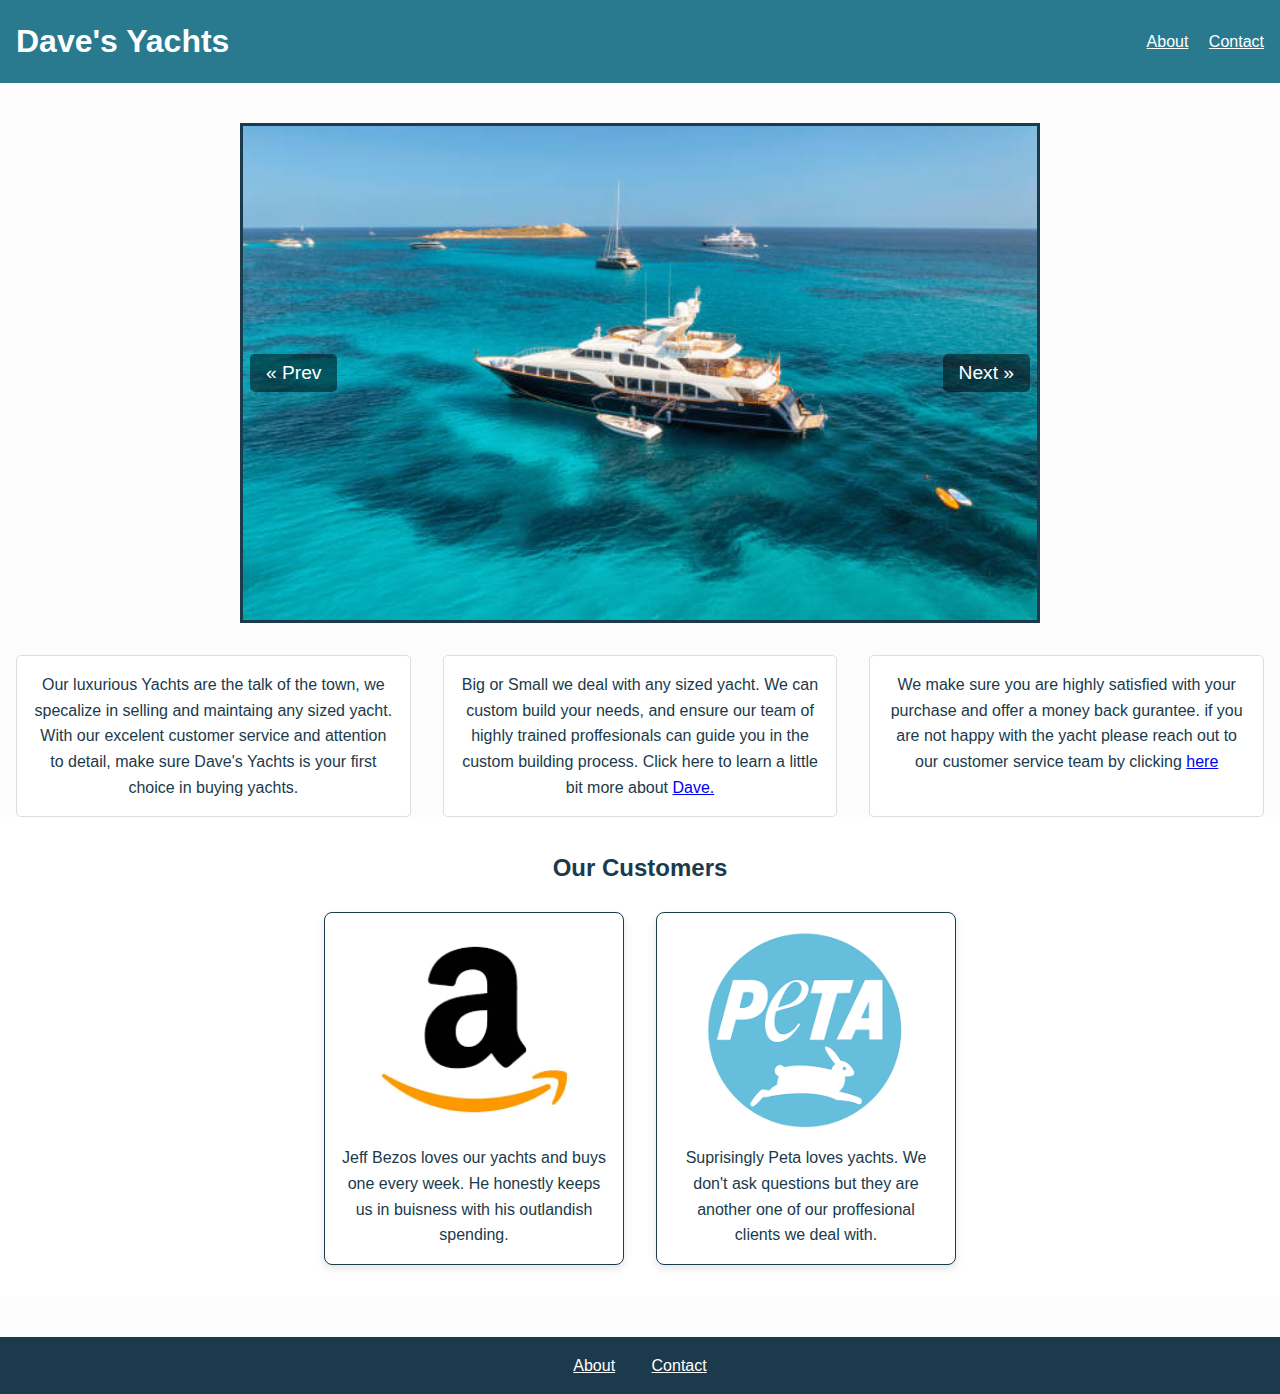
<file: index.html>
<!DOCTYPE html>
<html lang="en">
  <head>
    <meta charset="UTF-8">
    <meta name="viewport" content="width=device-width, initial-scale=1.0">
    <meta http-equiv="X-UA-Compatible" content="ie=edge">
    <title>Project 1</title>
    <link rel="stylesheet" href="assets/styles.css">
  </head>
  <body>
    <!--Header container, universal for all pages-->
    <header>
      <div class="header-container">
        <h1>Dave's Yachts</h1>
        <nav>
          <a href="pages/About.html">About</a>
          <a href="pages/Contact.html">Contact</a>
        </nav>
      </div>
    </header>
    <!--Main Content wrapper-->
    <div class="main-content">
      <!--Hero images, with slider-->
        <div class="hero-container-slider">
            <img src="imgs/boat1.jpg" alt="Yacht Image">
            <img src="imgs/boat2.jpg" alt="Yacht Image">
            <img src="imgs/boat3.jpg" alt="Yacht Image">
            <button class="slider-btn prev-btn">&laquo; Prev</button>
            <button class="slider-btn next-btn">Next &raquo;</button>
          </div>
        <!--Company info with 3 column layout-->
        <div class="columns">
            <div class="col-1">
                <p>Our luxurious Yachts are the talk of the town, we specalize in selling and maintaing any sized yacht. With our excelent customer service and attention to detail, make sure Dave's Yachts is your first choice in buying yachts.</p>
            </div>
            <div class="col-2">
                <p>Big or Small we deal with any sized yacht. We can custom build your needs, and ensure our team of highly trained proffesionals can guide you in the custom building process. Click here to learn a little bit more about <a href="pages/About.html">Dave.</a></p>
            </div>
            <div class="col-3">
                <p>We make sure you are highly satisfied with your purchase and offer a money back gurantee. if you are not happy with the yacht please reach out to our customer service team by clicking <a href="pages/Contact.html">here</a></p>
            </div>
        </div>
        <!--Clients section with 2 column layout-->
        <div class="clients-section">
            <h2>Our Customers</h2>
            <div class="clients-columns">
              <div class="client">
                <h3><img src="imgs/logo.png"></h3>
                <p>Jeff Bezos loves our yachts and buys one every week. He honestly keeps us in buisness with his outlandish spending. </p>
              </div>
              <div class="client">
                <h3><img src="imgs/logo2.png"></h3>
                <p>Suprisingly Peta loves yachts. We don't ask questions but they are another one of our proffesional clients we deal with. </p>
              </div>
            </div>
        </div>
    </div>
     <!--Footer container, universal for all pages-->
        <footer>
            <nav>
              <a href="pages/About.html">About</a>
              <a href="pages/Contact.html">Contact</a>
            </nav>
        </footer>
    <script src="js/index.js"></script>
  </body>
</html>
</file>
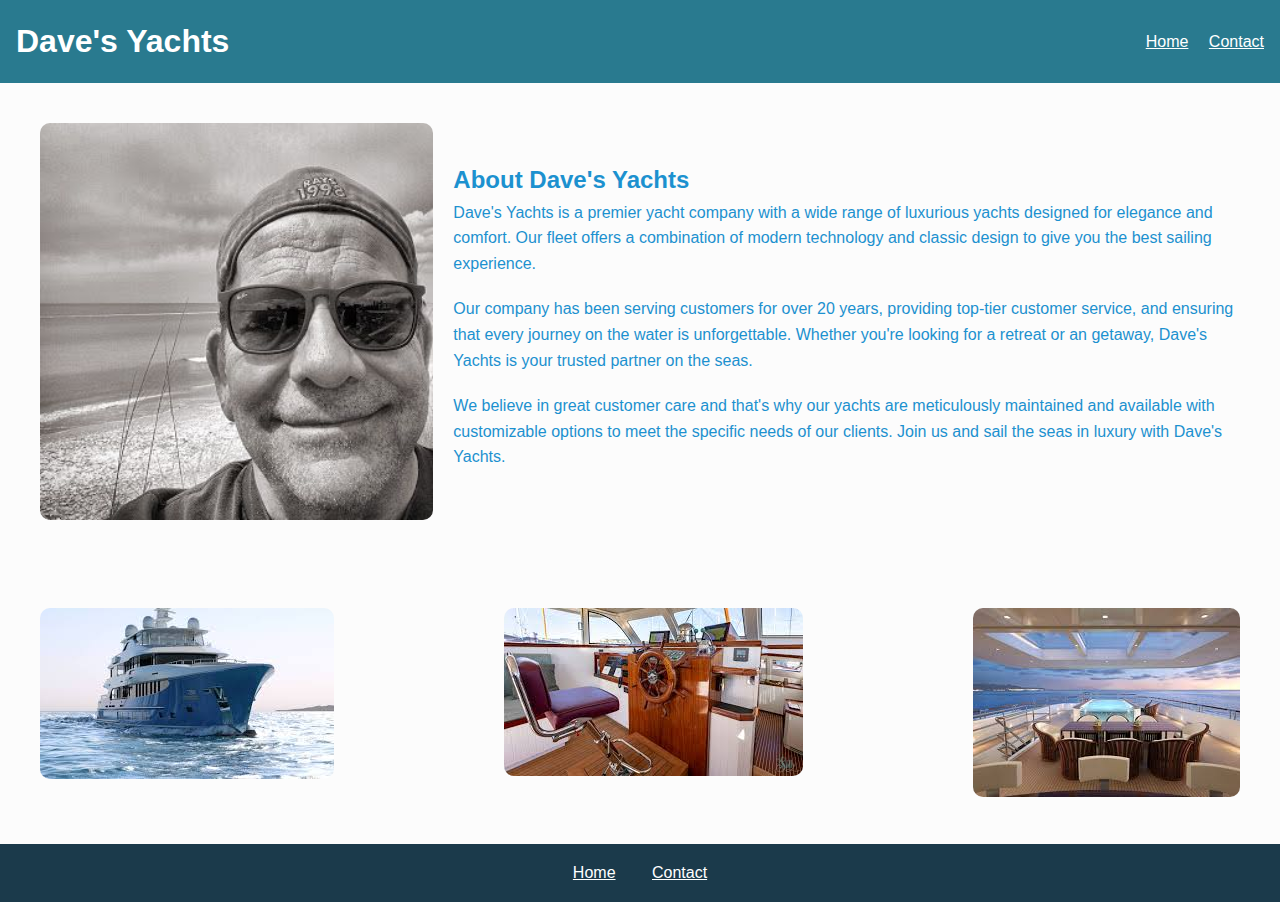
<file: pages/About.html>
<!DOCTYPE html>
<html lang="en">
  <head>
    <meta charset="UTF-8">
    <meta name="viewport" content="width=device-width, initial-scale=1.0">
    <meta http-equiv="X-UA-Compatible" content="ie=edge">
    <title>About Page</title>
    <link rel="stylesheet" href="../assets/styles.css">
  </head>
  <body>
       <!--Header container, universal for all pages-->
    <header>
      <div class="header-container">
        <h1>Dave's Yachts</h1>
        <nav>
          <a href="../index.html">Home</a>
          <a href="Contact.html">Contact</a>
        </nav>
      </div>
    </header>
    <!--Container for main about info-->
    <div class="main-content-about">
      <div class="content-container">
        <div class="image-container">
          <img src="../imgs/dave.jpg" alt="Owner of Dave's Yachts">
        </div>
        <div class="text-container">
          <h2>About Dave's Yachts</h2>
          <p>
            Dave's Yachts is a premier yacht company with a wide range of luxurious yachts designed for elegance and comfort. Our fleet offers a combination of modern technology and classic design to give you the best sailing experience.
          </p>
          <p>
            Our company has been serving customers for over 20 years, providing top-tier customer service, and ensuring that every journey on the water is unforgettable. Whether you're looking for a retreat or an getaway, Dave's Yachts is your trusted partner on the seas.
          </p>
          <p>
            We believe in great customer care and that's why our yachts are meticulously maintained and available with customizable options to meet the specific needs of our clients. Join us and sail the seas in luxury with Dave's Yachts.
          </p>
        </div>
      </div>
        <!--Container for 3-col gallery-->
      <div class="gallery-container">
        <div class="gallery-row">
          <img src="../imgs/boat4.jpg" alt="Yacht">
        </div>
        <div class="gallery-row">
          <img src="../imgs/boat5.jpg" alt="Yacht">
        </div>
        <div class="gallery-row">
          <img src="../imgs/boat6.jpg" alt="Yacht">
        </div>
      </div>
    </div>
   </div>
     <!--Footer container, universal for all pages-->
    <footer>
      <nav>
        <a href="../index.html">Home</a>
        <a href="Contact.html">Contact</a>
      </nav>
    </footer>
    <script src="../js/index.js"></script>
  </body>
</html>
</file>
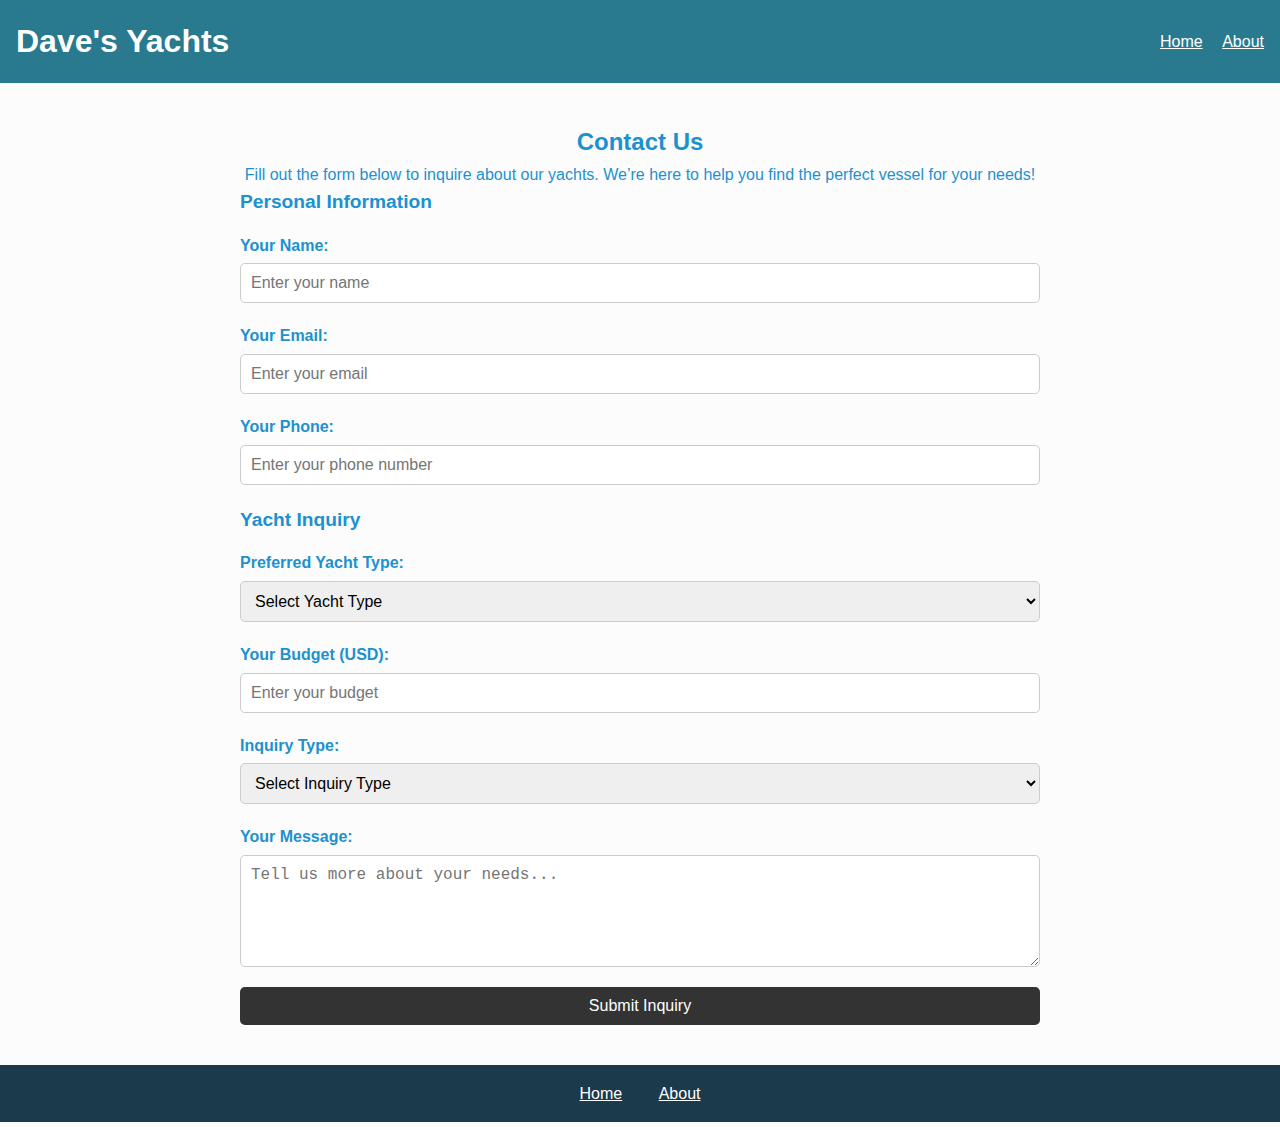
<file: web-development-project/pages/Contact.html>
<!DOCTYPE html>
<html lang="en">
  <head>
    <meta charset="UTF-8">
    <meta name="viewport" content="width=device-width, initial-scale=1.0">
    <meta http-equiv="X-UA-Compatible" content="ie=edge">
    <title>Contact Page</title>
    <link rel="stylesheet" href="../assets/styles.css">
  </head>
  <body>
     <!--Header container, universal for all pages-->
    <header>
      <div class="header-container">
        <h1>Dave's Yachts</h1>
        <nav>
          <a href="../index.html">Home</a>
          <a href="About.html">About</a>
        </nav>
      </div>
    </header>
    <div class="main-content">
      <h2>Contact Us</h2>
      <p>Fill out the form below to inquire about our yachts. We’re here to help you find the perfect vessel for your needs!</p>
      <!-- Contact form-->
      <form id="yachtInquiryForm" class="yacht-inquiry-form">
          <!-- Contact Information -->
          <h3>Personal Information</h3>
          <label for="name">Your Name:</label>
          <input type="text" id="name" name="name" placeholder="Enter your name" required>
          <label for="email">Your Email:</label>
          <input type="email" id="email" name="email" placeholder="Enter your email" required>
          <label for="phone">Your Phone:</label>
          <input type="tel" id="phone" name="phone" placeholder="Enter your phone number" required>
          <!-- General Info section-->
          <h3>Yacht Inquiry</h3>
          <label for="yacht-type">Preferred Yacht Type:</label>
          <select id="yacht-type" name="yacht-type" required>
              <option value="">Select Yacht Type</option>
              <option value="motor">Motor Yacht</option>
              <option value="sail">Sailing Yacht</option>
              <option value="catamaran">Catamaran</option>
          </select>
          <label for="budget">Your Budget (USD):</label>
          <input type="number" id="budget" name="budget" placeholder="Enter your budget" required>
          <label for="inquiry-type">Inquiry Type:</label>
          <select id="inquiry-type" name="inquiry-type" required>
              <option value="">Select Inquiry Type</option>
              <option value="purchase">Purchase Inquiry</option>
              <option value="rental">Rental Inquiry</option>
              <option value="maintenance">Maintenance Inquiry</option>
          </select>
          <!-- Comment section-->
          <label for="message">Your Message:</label>
          <textarea id="message" name="message" rows="5" placeholder="Tell us more about your needs..." required></textarea>
          <!-- Submit Button -->
          <button type="submit">Submit Inquiry</button>
      </form>
  </div>
</div>
 <!--Footer container, universal for all pages-->
    <footer>
      <nav>
        <a href="../index.html">Home</a>
        <a href="About.html">About</a>
      </nav>
  </footer>
    <script src="../js/index.js"></script>
  </body>
</html>
</file>
<file: assets/styles.css>
* {
    margin: 0;
    padding: 0;
    box-sizing: border-box;
  }

  body {
    background-color: #fcfcfc;
    color: #1c91cf;
    font-family: Arial, sans-serif;
    line-height: 1.6;
  }

  header, footer {
    background-color: #02a6ff;
    color: #FFFFFF;
  }
  
  header h1, footer nav a {
    color: #FFFFFF;
  }
  
  header nav a:hover, footer nav a:hover {
    color: #7e3e3e;
  }
  
  /* Navigation Links */
  nav a {
    color: #FFFFFF;
  }
  
  /* Buttons */
  .slider-btn {
    background-color: #3E7D7E;
    color: #FFFFFF;
  }
  
  .slider-btn:hover {
    background-color: #FF6F61;
  }
  
  /* Accent Colors */
  .hero-container-slider img {
    border: 3px solid #1B3A4B; /* Border around images */
  }
  
  .columns div {
    background-color: #FFFFFF;
    border: 1px solid #1B3A4B;
  }
  
  .columns div p {
    color: #1B3A4B;
  }
  

  /* Header styles */
  header {
    background: #297a8f;
    color: #fff;
    padding: 1rem;
  }
  
  .header-container {
    display: flex;
    justify-content: space-between;
    align-items: center;
  }
  
  header h1 {
    font-size: 2rem;
  }
  
  header nav a {
    margin-left: 1rem;
    color: #fff;
  }
  
  /* Main content styles */
  .main-content {
    padding: 2rem;
    text-align: center;
  }
  
  /* Image slider styles */
  .hero-container-slider {
    position: relative;
    width: 100%;
    max-width: 800px;
    height: 500px;
    margin: 0 auto;
    overflow: hidden;
  }
  
  .hero-container-slider img {
    width: 100%;
    height: 100%;
    object-fit: cover; 
    display: none;
    transition: opacity 1s ease-in-out;
  }
  
  .hero-container-slider img:first-child {
    display: block;
  }

  .slider-btn {
    position: absolute;
    top: 50%;
    transform: translateY(-50%);
    background-color: rgba(0, 0, 0, 0.5);
    color: white;
    border: none;
    padding: 0.5rem 1rem;
    cursor: pointer;
    font-size: 1.2rem;
    border-radius: 5px;
  }
  
  .prev-btn {
    left: 10px;
  }
  
  .next-btn {
    right: 10px;
  }
  
  .slider-btn:hover {
    background-color: rgba(0, 0, 0, 0.8);
  }
  
  /* Column layout */
  .columns {
    display: flex;
    justify-content: space-between;
    margin-top: 2rem;
  }
  
  .columns div {
    flex: 1;
    margin: 0 1rem;
    padding: 1rem;
    border: 1px solid #ddd;
    border-radius: 5px;
  }

  .clients-section {
    background-color: #ffffff;
    padding: 2rem;
    text-align: center;
  }
  
  .clients-section h2 {
    color: #1B3A4B;
    margin-bottom: 1.5rem;
  }

  .clients-section img {
    height: 200px;
    width: 200px;
    object-fit: cover;
  }
  
  .clients-columns {
    display: flex;
    justify-content: center;
    gap: 2rem;
  }

  .client {
    background-color: #FFFFFF;
    border: 1px solid #1B3A4B;
    border-radius: 8px;
    padding: 1rem;
    width: 100%;
    max-width: 300px;
    box-shadow: 0 4px 8px rgba(0, 0, 0, 0.1);
  }
  
  .client h3 {
    color: #3E7D7E;
    margin-bottom: 0.5rem;
  }
  
  .client p {
    color: #1B3A4B;
  }
  
  /* Footer styles */
  footer {
    width: 100%;
    background-color: #1B3A4B;
    color: #FFFFFF;
    padding: 1rem 0;
    text-align: center;
  }
  
  footer nav a {
    color: #FFFFFF;
    margin: 0 1rem;
  }
  
  footer nav a:hover {
    color: #3E7D7E;
  }
  
  /* Responsive Design */
  @media (max-width: 768px) {
    .columns {
      flex-direction: column;
    }
  
    .columns div {
      margin-bottom: 1rem;
    }
  }

@media (max-width: 768px) {
    .clients-columns {
        flex-direction: column;
        align-items: center;
    }
      
    .client {
     max-width: 90%;
    margin-bottom: 1rem;
    }
}

/*///////////////////About Page Styles/////////////////////*/

/* General Styles */
body {
  font-family: Arial, sans-serif;
  margin: 0;
  padding: 0;
  box-sizing: border-box;
}

/* Ensure consistent box-sizing for all elements */
*,
*::before,
*::after {
  box-sizing: inherit;
}

/* Container Styles */
.container {
  width: 90%;
  max-width: 1200px;
  margin: 0 auto;
  padding: 20px 0;
}

/* Main Content Layout */
.main-content-about {
  padding: 40px 0;
  display: flex;
  flex-direction: column;
  align-items: center;
  text-align: center;
}

/* Content Layout - Align Image and Text Side by Side */
.content-container {
  display: flex;
  justify-content: space-between;
  align-items: center;
  width: 100%;
  max-width: 1200px;
  gap: 20px;
  margin-bottom: 40px;
}

/* Image Section */
.image-container {
  flex: 1;
}

.image-container img {
  width: 100%;
  max-width: 400px;
  height: auto;
  border-radius: 10px;
}

/* Text Content Section */
.text-container {
  flex: 2;
  text-align: left;
}

.text-container h2 {
  margin-top: 0;
}

.text-container p {
  margin-bottom: 20px;
  line-height: 1.6;
}

/* Gallery Section - Aligning the Images in a Row */
.gallery-container {
  display: flex;
  justify-content: space-between;
  width: 100%;
  max-width: 1200px;
  margin-top: 40px;
  gap: 20px;
}

.gallery-container img {
  width: 100%;
  height: auto;
  border-radius: 10px;
}

/* Responsive Design */

/* For tablets and smaller devices (screens <= 1024px) */
@media (max-width: 1024px) {
  /* Align header content centrally */
  .header-container {
    flex-direction: column;
    align-items: center;
  }

  .header-container nav a {
    margin: 10px 0;
  }

  /* Stack the image and text vertically */
  .content-container {
    flex-direction: column;
    text-align: center;
  }

  .text-container {
    text-align: center;
    margin-top: 20px;
  }

  /* Adjust gallery layout for smaller screens */
  .gallery-container {
    flex-direction: column;
    align-items: center;
  }

  .gallery-container img {
    width: 100%; /* Images take full width */
    max-width: 500px;
    margin-bottom: 20px;
  }
}

/* For small mobile devices (screens <= 768px) */
@media (max-width: 768px) {
  /* Adjust padding for a better fit */
  .container {
    padding: 10px;
  }

  .header-container {
    padding: 10px;
  }

  /* Stack the image and text vertically */
  .content-container {
    flex-direction: column;
  }

  .image-container img {
    max-width: 100%; /* Images take full width on smaller screens */
  }

  /* Adjust gallery layout for small mobile screens */
  .gallery-container {
    flex-direction: column;
    align-items: center;
  }

  .gallery-container img {
    width: 100%;
    margin-bottom: 20px;
  }
}

/* For very small mobile devices (screens <= 480px) */
@media (max-width: 480px) {
  /* Make sure everything is stacked and centered */
  .header-container {
    flex-direction: column;
  }

  .content-container {
    flex-direction: column;
  }

  /* Text content full-width and centered */
  .text-container {
    text-align: center;
    width: 100%;
  }

  /* Make images responsive */
  .image-container img {
    width: 100%;
  }

  /* Adjust gallery images for small screens */
  .gallery-container img {
    width: 100%;
    margin-bottom: 20px;
  }
}



/*///////////////////Contact Page Styles/////////////////////*/
.container {
  width: 90%;
  max-width: 1200px;
  margin: 0 auto;
  padding: 20px 0;
}

/* Main Content Styles */
.main-content {
  padding: 40px 0;
  text-align: center;
}

/* Yacht Inquiry Form Styles */
.yacht-inquiry-form {
  max-width: 800px;
  margin: 0 auto;
  display: flex;
  flex-direction: column;
}

.yacht-inquiry-form h3 {
  text-align: left;
  margin-bottom: 15px;
  font-size: 1.2em;
}

.yacht-inquiry-form label {
  text-align: left;
  margin-bottom: 5px;
  font-weight: bold;
}

.yacht-inquiry-form input, 
.yacht-inquiry-form select, 
.yacht-inquiry-form textarea {
  width: 100%;
  padding: 10px;
  margin-bottom: 20px;
  border: 1px solid #ccc;
  border-radius: 5px;
  font-size: 16px;
}

.yacht-inquiry-form button {
  padding: 10px 20px;
  font-size: 16px;
  color: white;
  background-color: #333;
  border: none;
  border-radius: 5px;
  cursor: pointer;
  transition: background-color 0.3s;
}

.yacht-inquiry-form button:hover {
  background-color: #555;
}

/* Responsive Design for Smaller Screens */
@media (max-width: 768px) {
  .header-container {
    flex-direction: column;
    align-items: center;
  }

  .header-container nav a {
    margin: 10px 0;
  }

  .yacht-inquiry-form {
    width: 100%;
    padding: 0 10px;
  }
}
</file>
<file: web-development-project/assets/styles.css>
* {
    margin: 0;
    padding: 0;
    box-sizing: border-box;
  }

  body {
    background-color: #fcfcfc;
    color: #1c91cf;
    font-family: Arial, sans-serif;
    line-height: 1.6;
  }

  header, footer {
    background-color: #02a6ff;
    color: #FFFFFF;
  }
  
  header h1, footer nav a {
    color: #FFFFFF;
  }
  
  header nav a:hover, footer nav a:hover {
    color: #7e3e3e;
  }
  
  /* Navigation Links */
  nav a {
    color: #FFFFFF;
  }
  
  /* Buttons */
  .slider-btn {
    background-color: #3E7D7E;
    color: #FFFFFF;
  }
  
  .slider-btn:hover {
    background-color: #FF6F61;
  }
  
  /* Accent Colors */
  .hero-container-slider img {
    border: 3px solid #1B3A4B; /* Border around images */
  }
  
  .columns div {
    background-color: #FFFFFF;
    border: 1px solid #1B3A4B;
  }
  
  .columns div p {
    color: #1B3A4B;
  }
  

  /* Header styles */
  header {
    background: #297a8f;
    color: #fff;
    padding: 1rem;
  }
  
  .header-container {
    display: flex;
    justify-content: space-between;
    align-items: center;
  }
  
  header h1 {
    font-size: 2rem;
  }
  
  header nav a {
    margin-left: 1rem;
    color: #fff;
  }
  
  /* Main content styles */
  .main-content {
    padding: 2rem;
    text-align: center;
  }
  
  /* Image slider styles */
  .hero-container-slider {
    position: relative;
    width: 100%;
    max-width: 800px;
    height: 500px;
    margin: 0 auto;
    overflow: hidden;
  }
  
  .hero-container-slider img {
    width: 100%;
    height: 100%;
    object-fit: cover; 
    display: none;
    transition: opacity 1s ease-in-out;
  }
  
  .hero-container-slider img:first-child {
    display: block;
  }

  .slider-btn {
    position: absolute;
    top: 50%;
    transform: translateY(-50%);
    background-color: rgba(0, 0, 0, 0.5);
    color: white;
    border: none;
    padding: 0.5rem 1rem;
    cursor: pointer;
    font-size: 1.2rem;
    border-radius: 5px;
  }
  
  .prev-btn {
    left: 10px;
  }
  
  .next-btn {
    right: 10px;
  }
  
  .slider-btn:hover {
    background-color: rgba(0, 0, 0, 0.8);
  }
  
  /* Column layout */
  .columns {
    display: flex;
    justify-content: space-between;
    margin-top: 2rem;
  }
  
  .columns div {
    flex: 1;
    margin: 0 1rem;
    padding: 1rem;
    border: 1px solid #ddd;
    border-radius: 5px;
  }

  .clients-section {
    background-color: #ffffff;
    padding: 2rem;
    text-align: center;
  }
  
  .clients-section h2 {
    color: #1B3A4B;
    margin-bottom: 1.5rem;
  }

  .clients-section img {
    height: 200px;
    width: 200px;
    object-fit: cover;
  }
  
  .clients-columns {
    display: flex;
    justify-content: center;
    gap: 2rem;
  }

  .client {
    background-color: #FFFFFF;
    border: 1px solid #1B3A4B;
    border-radius: 8px;
    padding: 1rem;
    width: 100%;
    max-width: 300px;
    box-shadow: 0 4px 8px rgba(0, 0, 0, 0.1);
  }
  
  .client h3 {
    color: #3E7D7E;
    margin-bottom: 0.5rem;
  }
  
  .client p {
    color: #1B3A4B;
  }
  
  /* Footer styles */
  footer {
    width: 100%;
    background-color: #1B3A4B;
    color: #FFFFFF;
    padding: 1rem 0;
    text-align: center;
  }
  
  footer nav a {
    color: #FFFFFF;
    margin: 0 1rem;
  }
  
  footer nav a:hover {
    color: #3E7D7E;
  }
  
  /* Responsive Design */
  @media (max-width: 768px) {
    .columns {
      flex-direction: column;
    }
  
    .columns div {
      margin-bottom: 1rem;
    }
  }

@media (max-width: 768px) {
    .clients-columns {
        flex-direction: column;
        align-items: center;
    }
      
    .client {
     max-width: 90%;
    margin-bottom: 1rem;
    }
}

/*///////////////////About Page Styles/////////////////////*/

/* General Styles */
body {
  font-family: Arial, sans-serif;
  margin: 0;
  padding: 0;
  box-sizing: border-box;
}

/* Ensure consistent box-sizing for all elements */
*,
*::before,
*::after {
  box-sizing: inherit;
}

/* Container Styles */
.container {
  width: 90%;
  max-width: 1200px;
  margin: 0 auto;
  padding: 20px 0;
}

/* Main Content Layout */
.main-content-about {
  padding: 40px 0;
  display: flex;
  flex-direction: column;
  align-items: center;
  text-align: center;
}

/* Content Layout - Align Image and Text Side by Side */
.content-container {
  display: flex;
  justify-content: space-between;
  align-items: center;
  width: 100%;
  max-width: 1200px;
  gap: 20px;
  margin-bottom: 40px;
}

/* Image Section */
.image-container {
  flex: 1;
}

.image-container img {
  width: 100%;
  max-width: 400px;
  height: auto;
  border-radius: 10px;
}

/* Text Content Section */
.text-container {
  flex: 2;
  text-align: left;
}

.text-container h2 {
  margin-top: 0;
}

.text-container p {
  margin-bottom: 20px;
  line-height: 1.6;
}

/* Gallery Section - Aligning the Images in a Row */
.gallery-container {
  display: flex;
  justify-content: space-between;
  width: 100%;
  max-width: 1200px;
  margin-top: 40px;
  gap: 20px;
}

.gallery-container img {
  width: 100%;
  height: auto;
  border-radius: 10px;
}

/* Responsive Design */

/* For tablets and smaller devices (screens <= 1024px) */
@media (max-width: 1024px) {
  /* Align header content centrally */
  .header-container {
    flex-direction: column;
    align-items: center;
  }

  .header-container nav a {
    margin: 10px 0;
  }

  /* Stack the image and text vertically */
  .content-container {
    flex-direction: column;
    text-align: center;
  }

  .text-container {
    text-align: center;
    margin-top: 20px;
  }

  /* Adjust gallery layout for smaller screens */
  .gallery-container {
    flex-direction: column;
    align-items: center;
  }

  .gallery-container img {
    width: 100%; /* Images take full width */
    max-width: 500px;
    margin-bottom: 20px;
  }
}

/* For small mobile devices (screens <= 768px) */
@media (max-width: 768px) {
  /* Adjust padding for a better fit */
  .container {
    padding: 10px;
  }

  .header-container {
    padding: 10px;
  }

  /* Stack the image and text vertically */
  .content-container {
    flex-direction: column;
  }

  .image-container img {
    max-width: 100%; /* Images take full width on smaller screens */
  }

  /* Adjust gallery layout for small mobile screens */
  .gallery-container {
    flex-direction: column;
    align-items: center;
  }

  .gallery-container img {
    width: 100%;
    margin-bottom: 20px;
  }
}

/* For very small mobile devices (screens <= 480px) */
@media (max-width: 480px) {
  /* Make sure everything is stacked and centered */
  .header-container {
    flex-direction: column;
  }

  .content-container {
    flex-direction: column;
  }

  /* Text content full-width and centered */
  .text-container {
    text-align: center;
    width: 100%;
  }

  /* Make images responsive */
  .image-container img {
    width: 100%;
  }

  /* Adjust gallery images for small screens */
  .gallery-container img {
    width: 100%;
    margin-bottom: 20px;
  }
}



/*///////////////////Contact Page Styles/////////////////////*/
.container {
  width: 90%;
  max-width: 1200px;
  margin: 0 auto;
  padding: 20px 0;
}

/* Main Content Styles */
.main-content {
  padding: 40px 0;
  text-align: center;
}

/* Yacht Inquiry Form Styles */
.yacht-inquiry-form {
  max-width: 800px;
  margin: 0 auto;
  display: flex;
  flex-direction: column;
}

.yacht-inquiry-form h3 {
  text-align: left;
  margin-bottom: 15px;
  font-size: 1.2em;
}

.yacht-inquiry-form label {
  text-align: left;
  margin-bottom: 5px;
  font-weight: bold;
}

.yacht-inquiry-form input, 
.yacht-inquiry-form select, 
.yacht-inquiry-form textarea {
  width: 100%;
  padding: 10px;
  margin-bottom: 20px;
  border: 1px solid #ccc;
  border-radius: 5px;
  font-size: 16px;
}

.yacht-inquiry-form button {
  padding: 10px 20px;
  font-size: 16px;
  color: white;
  background-color: #333;
  border: none;
  border-radius: 5px;
  cursor: pointer;
  transition: background-color 0.3s;
}

.yacht-inquiry-form button:hover {
  background-color: #555;
}

/* Responsive Design for Smaller Screens */
@media (max-width: 768px) {
  .header-container {
    flex-direction: column;
    align-items: center;
  }

  .header-container nav a {
    margin: 10px 0;
  }

  .yacht-inquiry-form {
    width: 100%;
    padding: 0 10px;
  }
}
</file>
